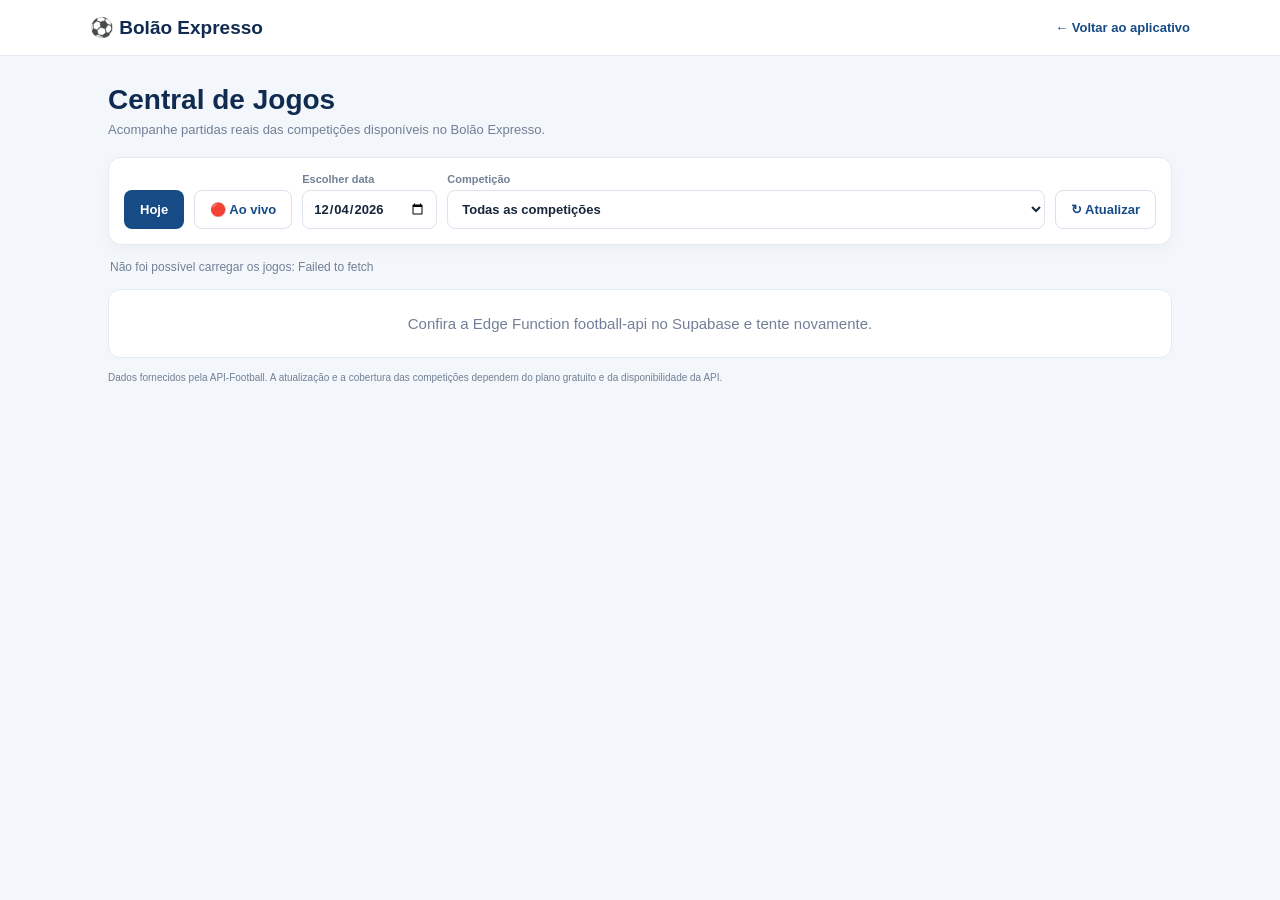
<file: central-de-jogos.html>
<!doctype html>
<html lang="pt-BR">
<head>
<meta charset="utf-8">
<meta name="viewport" content="width=device-width,initial-scale=1">
<meta name="theme-color" content="#123c78">
<title>Central de Jogos | Bolão Expresso</title>
<style>
:root{--navy:#102b50;--blue:#174b86;--orange:#f39a28;--ink:#17263b;--muted:#718096;--line:#e4eaf1;--bg:#f3f6fa}
*{box-sizing:border-box}body{margin:0;background:var(--bg);color:var(--ink);font:15px Arial,sans-serif}
header{background:#fff;border-bottom:1px solid var(--line);padding:16px max(18px,calc((100% - 1100px)/2));display:flex;align-items:center;justify-content:space-between;gap:12px}
.brand{font-size:19px;font-weight:800;color:var(--navy)}a.back{color:var(--blue);text-decoration:none;font-weight:700;font-size:13px}
main{max-width:1100px;margin:auto;padding:28px 18px 50px}
h1{font-size:28px;color:var(--navy);margin:0 0 6px}.sub{color:var(--muted);margin:0 0 20px;font-size:13px}
.toolbar,.game{background:white;border:1px solid var(--line);border-radius:13px;box-shadow:0 5px 18px #1d3b5d08}
.toolbar{padding:15px;display:flex;gap:10px;align-items:end;flex-wrap:wrap}
button,select,input{font:600 13px Arial}button{border:1px solid transparent;border-radius:8px;padding:11px 15px;cursor:pointer;background:var(--blue);color:white}
button.secondary{background:white;color:var(--blue);border-color:#d9e1eb}
label{display:flex;flex-direction:column;gap:5px;font-size:11px;color:var(--muted);font-weight:700}
input,select{border:1px solid #dce4ed;border-radius:8px;padding:10px;background:white;color:var(--ink)}
.status{font-size:12px;color:var(--muted);margin:15px 2px}
.games{display:grid;grid-template-columns:repeat(2,minmax(0,1fr));gap:12px}
.game{padding:14px}.league{display:flex;align-items:center;gap:7px;border-bottom:1px solid var(--line);padding-bottom:10px;color:var(--muted);font-size:10px;font-weight:700}
.league img{width:20px;height:20px;object-fit:contain}.state{margin-left:auto;border-radius:20px;padding:4px 8px;background:#edf2f7;color:#617087;white-space:nowrap}.live{background:#fff0f0;color:#c03939}
.teams{display:grid;grid-template-columns:minmax(0,1fr) 75px minmax(0,1fr);gap:8px;align-items:center;padding-top:13px}
.team{display:flex;align-items:center;gap:8px;min-width:0;font-size:12px}.team img{width:28px;height:28px;object-fit:contain;flex:none}.team b{overflow-wrap:anywhere}.away{justify-content:flex-end;text-align:right}
.score{text-align:center}.score strong{display:block;font-size:19px;color:var(--navy)}.score small{display:block;color:var(--muted);font-size:9px;margin-top:3px}
.empty{background:#fff;border:1px solid var(--line);border-radius:12px;padding:25px;text-align:center;color:var(--muted);grid-column:1/-1}
.note{font-size:10px;color:var(--muted);margin-top:14px}
@media(max-width:650px){.games{grid-template-columns:1fr}.toolbar>*{flex:1}.toolbar button{min-width:30%}h1{font-size:24px}}
</style>
</head>
<body>
<header><div class="brand">⚽ Bolão Expresso</div><a class="back" href="./">← Voltar ao aplicativo</a></header>
<main>
<h1>Central de Jogos</h1>
<p class="sub">Acompanhe partidas reais das competições disponíveis no Bolão Expresso.</p>
<div class="toolbar">
<button id="today" onclick="setMode('today')">Hoje</button>
<button id="live" class="secondary" onclick="setMode('live')">🔴 Ao vivo</button>
<label>Escolher data <input id="date" type="date"></label>
<label style="flex:1;min-width:180px">Competição <select id="competition" onchange="render()"><option value="all">Todas as competições</option></select></label>
<button class="secondary" onclick="load(true)">↻ Atualizar</button>
</div>
<div class="status" id="status">Preparando Central de Jogos…</div>
<div class="games" id="games"></div>
<p class="note">Dados fornecidos pela API-Football. A atualização e a cobertura das competições dependem do plano gratuito e da disponibilidade da API.</p>
</main>
<script>
const SUPABASE_URL="https://osnyvlbrozozpobvfxlb.supabase.co";
const SUPABASE_KEY="sb_publishable_hXV5OmEypXtbOyuCe-0YXg_07VThSfA";
const ENDPOINT=SUPABASE_URL+"/functions/v1/football-api";
let mode="today",cache=null;
const $=id=>document.getElementById(id);
function isoToday(){const d=new Date();return new Date(d.getTime()-d.getTimezoneOffset()*60000).toISOString().slice(0,10)}
function safe(s){return String(s??"").replace(/[&<>"']/g,c=>({"&":"&amp;","<":"&lt;",">":"&gt;",'"':"&quot;","'":"&#39;"}[c]))}
function competitionName(l){
 const n=(l?.name||"").toLowerCase(),c=(l?.country||"").toLowerCase();
 if(n.includes("brasileir")&&n.includes("serie a")||(n==="serie a"&&c==="brazil"))return "Brasileirão Série A";
 if(n.includes("brasileir")&&n.includes("serie b")||(n==="serie b"&&c==="brazil"))return "Brasileirão Série B";
 if(n.includes("copa do brasil"))return "Copa do Brasil";
 if(n.includes("libertadores"))return "Copa Libertadores";
 if(n.includes("sudamericana")||n.includes("sul-americana"))return "Copa Sul-Americana";
 if(n==="premier league")return "Premier League";
 if(n==="laliga"||n==="la liga")return "La Liga";
 if(n==="serie a"&&c.includes("ital"))return "Serie A (Itália)";
 if(n==="bundesliga")return "Bundesliga";
 if(n==="ligue 1")return "Ligue 1";
 if(n.includes("champions league")&&c.includes("europe"))return "Champions League";
 if(n.includes("europa league"))return "Europa League";
 if(n.includes("conference league"))return "Conference League";
 if(n==="mls")return "MLS";
 if(n.includes("liga mx"))return "Liga MX";
 if(n.includes("primeira liga")||n==="liga portugal")return "Liga Portugal";
 if(n==="eredivisie")return "Eredivisie";
 if(n.includes("saudi pro league"))return "Saudi Pro League";
 if(n.includes("friendlies")||n.includes("amistoso"))return "Seleções — amistosos";
 if(n.includes("nations league"))return "UEFA Nations League";
 if(n.includes("qualification")||n.includes("qualifiers")||n.includes("eliminatorias"))return "Eliminatórias da Copa";
 return "Outras competições";
}
function statusOf(f){const s=f.fixture?.status||{},v=s.short||"";
 if(["1H","2H","HT","ET","BT","P","LIVE"].includes(v))return {name:v==="HT"?"Intervalo":v==="ET"?"Prorrogação":v==="P"?"Pênaltis":"Ao vivo",live:true};
 if(["FT","AET","PEN"].includes(v))return {name:v==="AET"?"Fim (prorrogação)":v==="PEN"?"Fim (pênaltis)":"Encerrado",live:false};
 return {name:"Agendado",live:false};
}
function render(){
 const selected=$("competition").value,rows=(cache?.rows||[]).filter(x=>selected==="all"||competitionName(x.league)===selected);
 if(!rows.length){$("games").innerHTML='<div class="empty">Nenhuma partida encontrada para este filtro e período.</div>';return}
 $("games").innerHTML=rows.map(x=>{
  const s=statusOf(x),h=x.teams?.home||{},a=x.teams?.away||{},g=x.goals||{},d=x.fixture?.date?new Date(x.fixture.date):null;
  const day=d?d.toLocaleDateString("pt-BR",{day:"2-digit",month:"2-digit",timeZone:"America/Sao_Paulo"}):"";
  const time=d?d.toLocaleTimeString("pt-BR",{hour:"2-digit",minute:"2-digit",timeZone:"America/Sao_Paulo"}):"--:--";
  const score=s.name==="Agendado"?"—":(g.home??0)+" × "+(g.away??0);
  return '<article class="game"><div class="league"><img src="'+safe(x.league?.logo||"")+'" onerror="this.style.display=\'none\'"><span>'+safe(x.league?.name||"Competição")+' · '+safe(x.league?.country||"")+'</span><span class="state '+(s.live?"live":"")+'">'+safe(s.name)+'</span></div><div class="teams"><div class="team"><img src="'+safe(h.logo||"")+'" onerror="this.style.display=\'none\'"><b>'+safe(h.name||"Mandante")+'</b></div><div class="score"><strong>'+score+'</strong><small>'+day+' · '+time+'</small></div><div class="team away"><img src="'+safe(a.logo||"")+'" onerror="this.style.display=\'none\'"><b>'+safe(a.name||"Visitante")+'</b></div></div></article>';
 }).join("");
}
function setMode(next){mode=next;$("today").className=mode==="today"?"":"secondary";$("live").className=mode==="live"?"":"secondary";$("date").disabled=mode==="live";load(true)}
async function load(force=false){
 const date=$("date").value||isoToday(),key=mode+":"+date;
 $("status").textContent="Buscando partidas…";$("games").innerHTML='<div class="empty">Carregando…</div>';
 if(!force&&cache?.key===key&&Date.now()-cache.time<240000){$("status").textContent=cache.rows.length+" partidas · dados recentes";render();return}
 try{
  const p=new URLSearchParams({endpoint:"fixtures",timezone:"America/Sao_Paulo"});
  if(mode==="live")p.set("live","all");else p.set("date",date);
  const r=await fetch(ENDPOINT+"?"+p.toString(),{headers:{apikey:SUPABASE_KEY,Authorization:"Bearer "+SUPABASE_KEY}});
  const data=await r.json();
  if(!r.ok)throw Error("Erro HTTP "+r.status);
  if(data.errors&&Object.keys(data.errors).length)throw Error(JSON.stringify(data.errors));
  const rows=Array.isArray(data.response)?data.response:[];
  cache={key,time:Date.now(),rows};
  const options=[...new Set(rows.map(x=>competitionName(x.league)))].sort();
  $("competition").innerHTML='<option value="all">Todas as competições</option>'+options.map(x=>'<option value="'+safe(x)+'">'+safe(x)+'</option>').join("");
  $("status").textContent=rows.length+" partidas encontradas";
  render();
 }catch(e){$("status").textContent="Não foi possível carregar os jogos: "+e.message;$("games").innerHTML='<div class="empty">Confira a Edge Function football-api no Supabase e tente novamente.</div>'}
}
$("date").value=isoToday();load();
</script>
</body>
</html>
</file>
